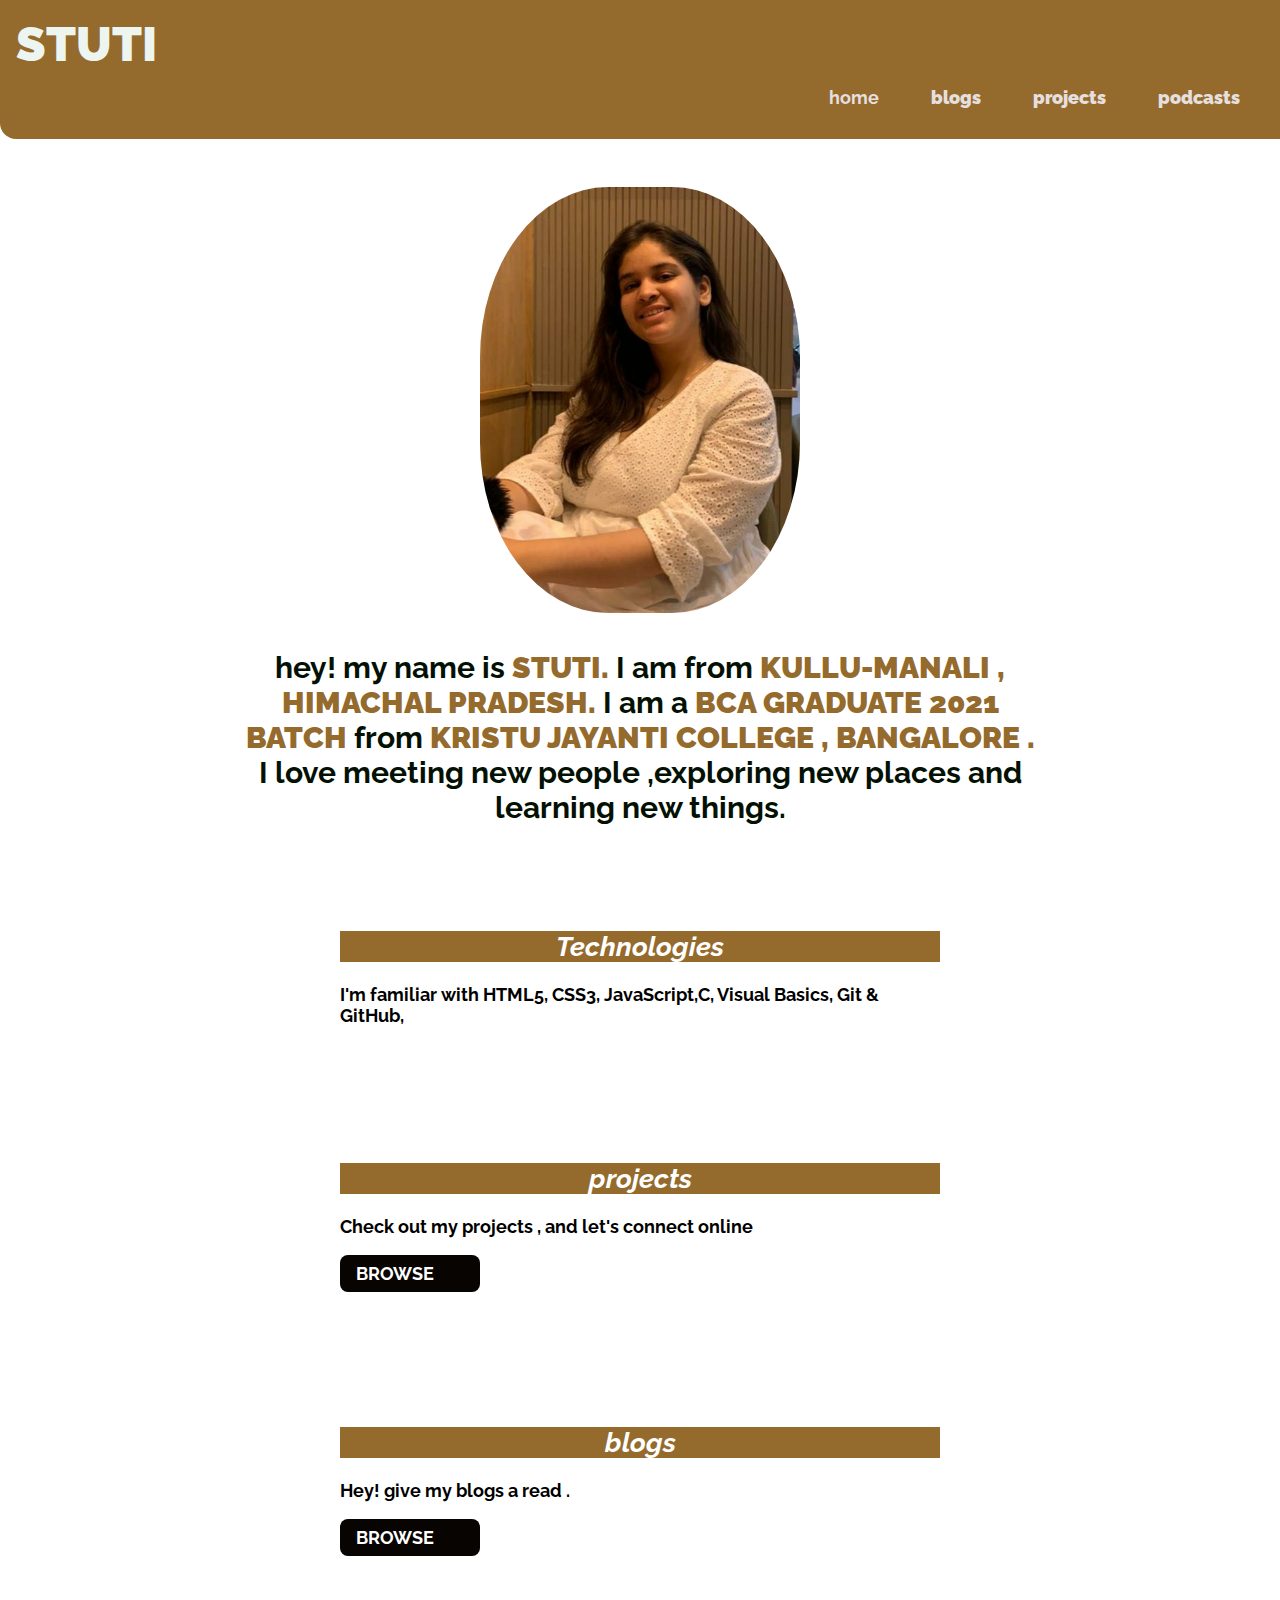
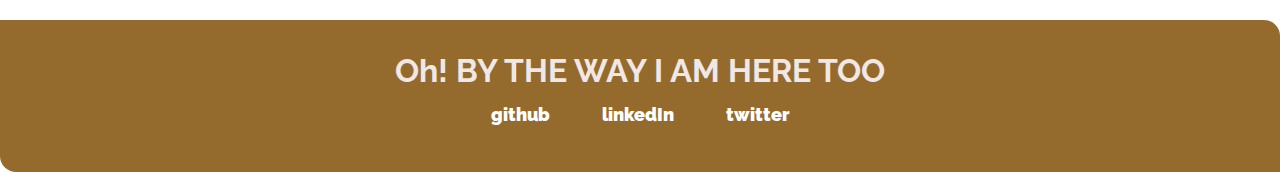
<file: index.html>
<!DOCTYPE html>
<html lang="en">
<head>
    <meta charset="UTF-8">
    <meta http-equiv="X-UA-Compatible" content="IE=edge">
    <meta name="viewport" content="width=device-width, initial-scale=1.0">
    <title>STUTI KUMARI|portfolio</title>
    <link href="style.css" rel="stylesheet" />
</head>
<body>
    

<nav class="navigation container">
    <div class="brand"><a href="/">STUTI</a></div>
    <ul class="non-bullet navpills"> 
        <Li  class="incline"> <a class="link link-active" href="index.html">home</a></Li>
        <li class="incline"> <a class="link " href="blogs.html">blogs</a></li>
        <li class="incline"> <a  class="link " href="projects.html">projects </a></li>
        <li class="incline"> <a  class="link " href="podcasts.html">podcasts</a></li>

    
    </ul>
</nav>
<header class="hero">
    
    <img  class="hero-img" src="images/my.jpg"/>
    <h1 class="hero-head" >hey! my name is  <span class="heading-style">STUTI.   </span> I am from  <span class="heading-style">KULLU-MANALI , HIMACHAL PRADESH.   </span>  I am a   <span class="heading-style"> BCA GRADUATE  2021 BATCH   </span> from <span class="heading-style"> KRISTU JAYANTI COLLEGE , BANGALORE .  </span> I love meeting new people ,exploring new places and learning new  things. </h1>

</header>

<section class="section ow">
    <div class="container container-centre">
    <h2> Technologies </h2>
     <p>  I'm familiar with HTML5, CSS3, JavaScript,C, Visual Basics, Git & GitHub,
         </p>
    </div>
</section>
<section class="section">
    <div class="container container-centre">
        <h2>projects </h2>
        <p >Check out my projects , and let's connect online</p>
        <a class="link primary-link" href="projects.html">BROWSE</a>
    </div>   
</section>

<section class="section ow">
    <div class="container container-centre">
    <h2> blogs</h2>
 <P> Hey! give my blogs a read . </p>
    <a class="link primary-link" href="blogs.html">BROWSE </a>
</div>
</section>
   
    <footer class="footer">
        <div class="footer-header">Oh! BY THE WAY I AM HERE TOO  </div>
        
        <ul class="social-links non-bullet">
    
            <li class="incline">
                <a  class="link" href="https://github.com/stutisk">github
                </a>
            </li>
            <li class="incline">
                <a class="link" href="https://www.linkedin.com/in/stuti-kumari-8b03a9193/">linkedIn
                </a>
            </li>
            <li class="incline">
                <a class="link" href="https://twitter.com/StutiKumari13">twitter
                </a>
            </li>
            
            
        </ul>
    </div>
    </footer>
</body>
</html>
</file>
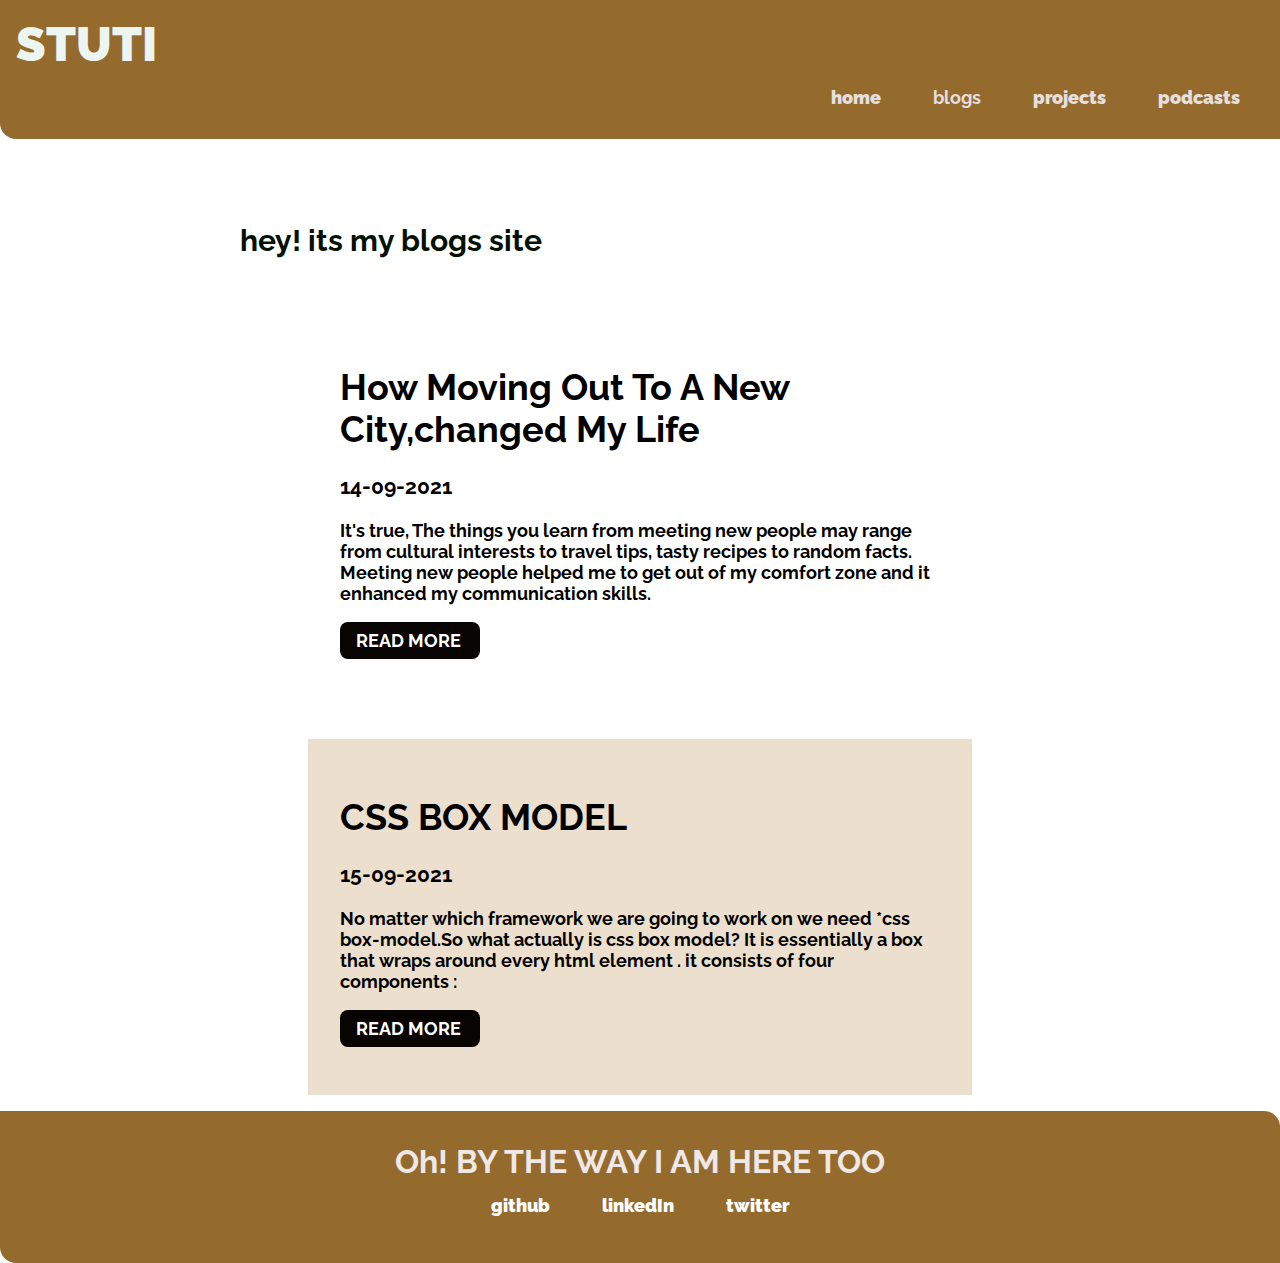
<file: blogs.html>
<!DOCTYPE html>
<html lang="en">
<head>
    <meta charset="UTF-8">
    <meta http-equiv="X-UA-Compatible" content="IE=edge">
    <meta name="viewport" content="width=device-width, initial-scale=1.0">
    <title>blogs</title>
    <link href="style.css" rel="stylesheet" />
</head>
<body>
    <nav class="navigation container">
        <div class="brand"><a href="/">STUTI</a></div>
        <ul class="non-bullet navpills"> 
            <Li  class="incline"> <a class="link " href="/">home</a></Li>
            <li class="incline"> <a class="link link-active" href="blogs.html">blogs</a></li>
            <li class="incline"> <a  class="link " href="/">projects </a></li>
            <li class="incline"> <a  class="link " href="/">podcasts</a></li>
    
        
        </ul>
    </nav>
    <header class="hero" >
      
    
        
        <h1 class="hero2-head" >hey! its my <span class="heading-style">blogs site  </span> </h1>
    
    </header>
    
    <section class="section">
        <div class="container container-centre">
            <h1 >How Moving Out To A New City,changed My Life </h1>
            <h3>14-09-2021</h3>
            <p>It's true, The things you learn from meeting new people may range from cultural interests to travel tips, tasty recipes to random facts. Meeting new people helped me to get out of my comfort zone and it enhanced my communication skills.</p>
            <a class="link primary-link" href="https://hashnode.com/post/how-moving-out-to-a-new-citychanged-my-life-cktjvg314004oeos14eqgh64x">READ MORE</a>
        </div>   
    </section>
    
    <section class="section">
        <div class="container container-centre1">
            <h1>CSS BOX MODEL </h1>
            <h3>15-09-2021</h3>
            <p>No matter which framework we are going to work on we need *css box-model.So what actually is css box model? It is essentially a box that wraps around every html element . it consists of four components :</p>
            <a class="link primary-link" href="https://hashnode.com/post/css-box-model-cktkkmgo00374jcs19uoz7hbv">READ MORE</a>
        </div>   
    </section>
    
    <footer class="footer">
        <div class="footer-header">Oh! BY THE WAY I AM HERE TOO  </div>
        
        <ul class="social-links non-bullet">
    
            <li class="incline">
                <a  class="link" href="https://github.com/stutisk">github
                </a>
            </li>
            <li class="incline">
                <a class="link" href="https://www.linkedin.com/in/stuti-kumari-8b03a9193/">linkedIn
                </a>
            </li>
            <li class="incline">
                <a class="link" href="https://twitter.com/StutiKumari13">twitter
                </a>
            </li>
            
            
        </ul>
    </div>
    </footer>
</body>
</html>
</file>
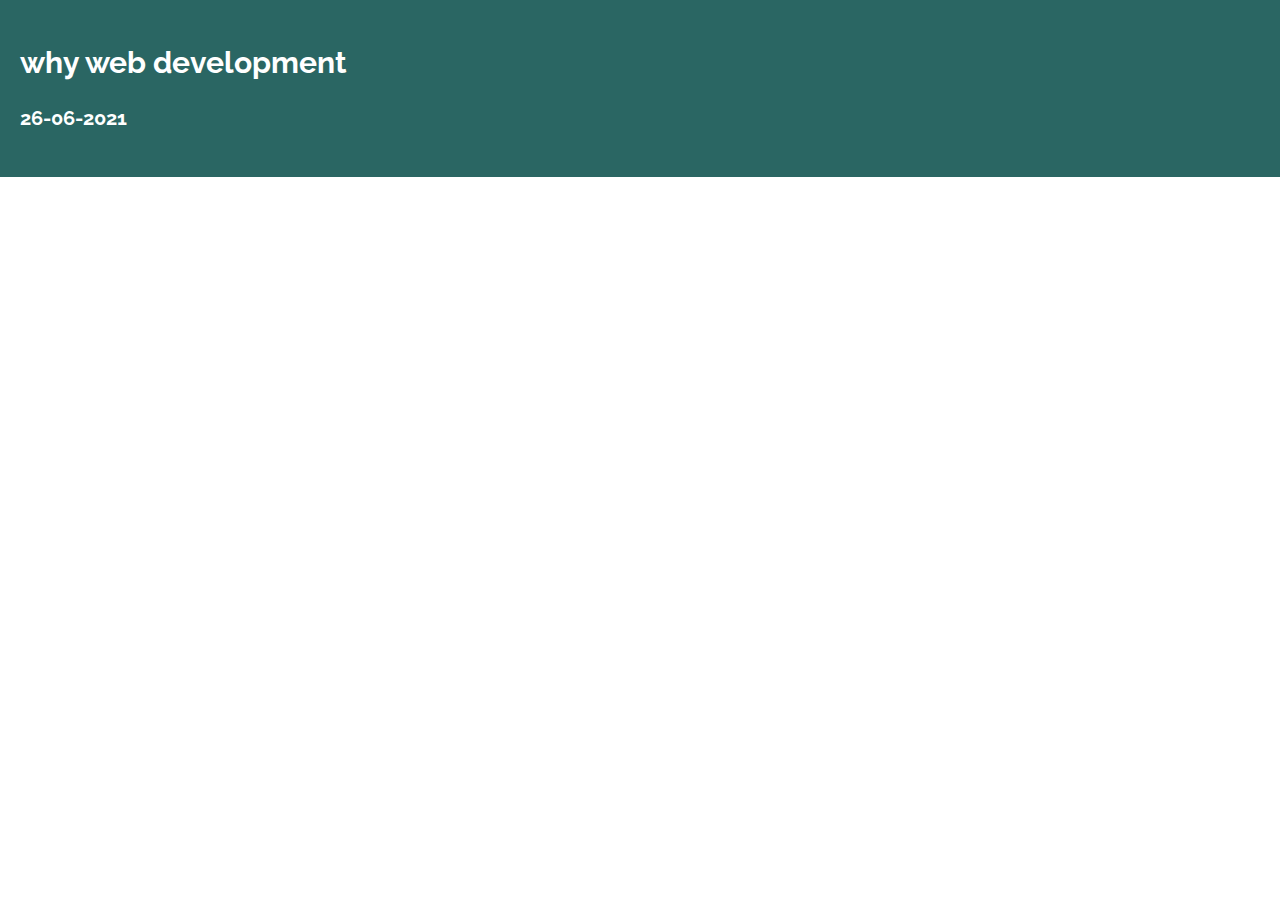
<file: blogscontent.html>
<!DOCTYPE html>
<html lang="en">
<head>
    <meta charset="UTF-8">
    <meta http-equiv="X-UA-Compatible" content="IE=edge">
    <meta name="viewport" content="width=device-width, initial-scale=1.0">
    <title>blog|CONTENT</title>
    <link href="style2.css" rel="stylesheet" />

</head>
<body>
    <div class="header">
        <h2>why web development</h2>
        <h4>26-06-2021</h4>
      </div>
</body>
</html>
</file>
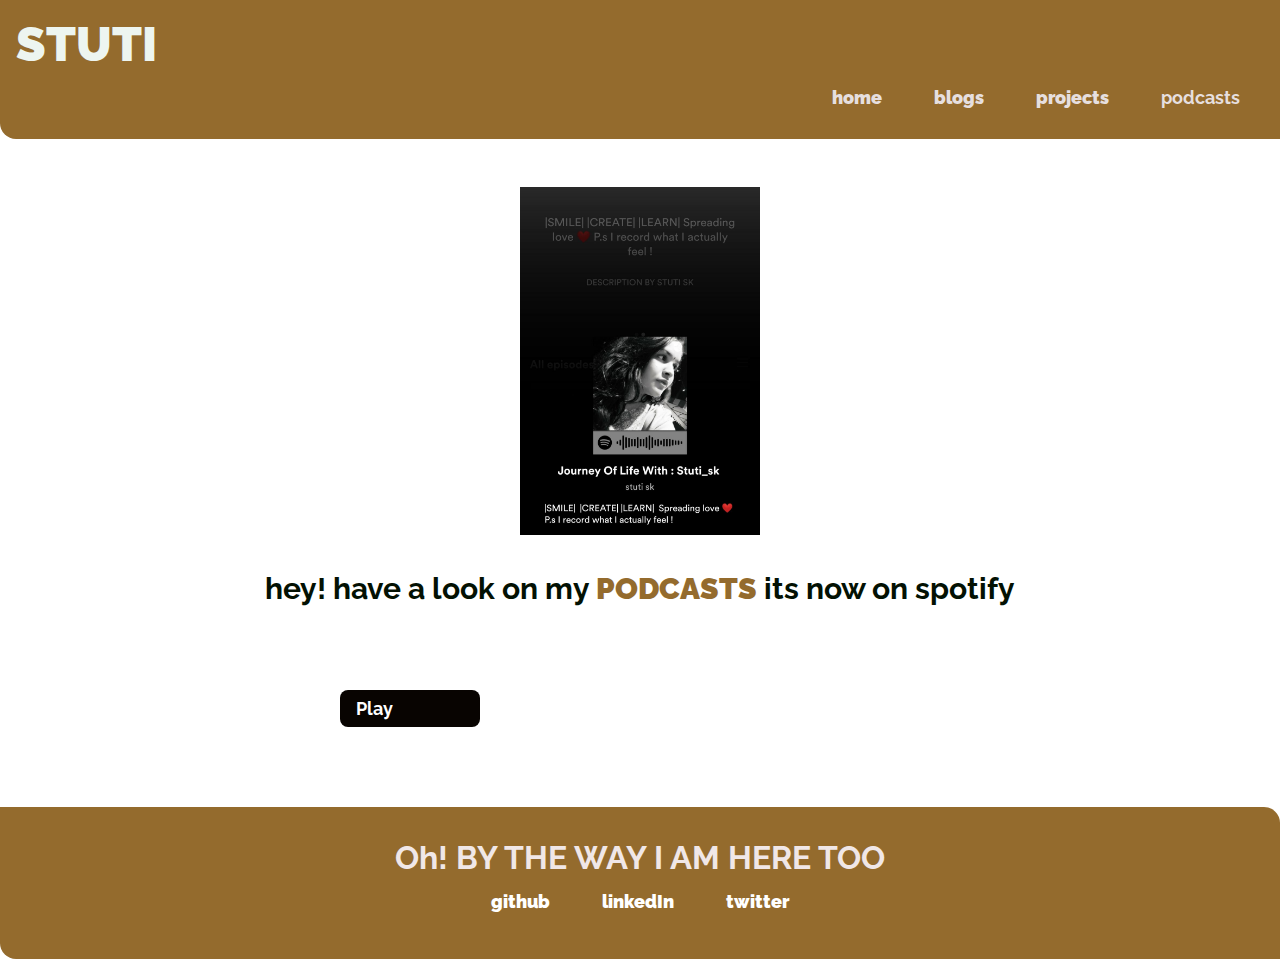
<file: podcasts.html>
<!DOCTYPE html>
<html lang="en">
<head>
    <meta charset="UTF-8">
    <meta http-equiv="X-UA-Compatible" content="IE=edge">
    <meta name="viewport" content="width=device-width, initial-scale=1.0">
    <title>podcasts</title>
    <link href="style.css" rel="stylesheet" />
</head>
<body>
    <nav class="navigation container">
        <div class="brand"><a href="/">STUTI</a></div>
        <ul class="non-bullet navpills"> 
            <Li  class="incline"> <a class="link " href="/">home</a></Li>
            <li class="incline"> <a class="link " href="blogs.html">blogs</a></li>
            <li class="incline"> <a  class="link " href="projects.html">projects </a></li>
            <li class="incline"> <a  class="link link-active" href="podcasts.html">podcasts</a></li>
    
        
        </ul>
    </nav>
    
        <header class="hero">
    
            <img  class="img" src="images/spotify.jpg"/>
        
        <h1 class="hero-head" >hey! have a look on my <span class="heading-style"> PODCASTS</span> its now on spotify</h1>
        <section class="section ow">
            <div class="container container-centre">
               
               <a class="link primary-link" href="https://open.spotify.com/show/3Dgmx0vJtIbB5nRZpNlcpE?si=dmfsffc8Qy-xIgemxwKSoQ/">Play
                       </a>
                       
   </article>
   </div>
   </section>
    </header>
     <footer class="footer">
        <div class="footer-header">Oh! BY THE WAY I AM HERE TOO  </div>
        
        <ul class="social-links non-bullet">
    
            <li class="incline">
                <a  class="link" href="https://github.com/stutisk">github
                </a>
            </li>
            <li class="incline">
                <a class="link" href="https://www.linkedin.com/in/stuti-kumari-8b03a9193/">linkedIn
                </a>
            </li>
            <li class="incline">
                <a class="link" href="https://twitter.com/StutiKumari13">twitter
                </a>
            </li>
            
            
        </ul>
    </div>
    </footer>
</body>
</html>
</file>
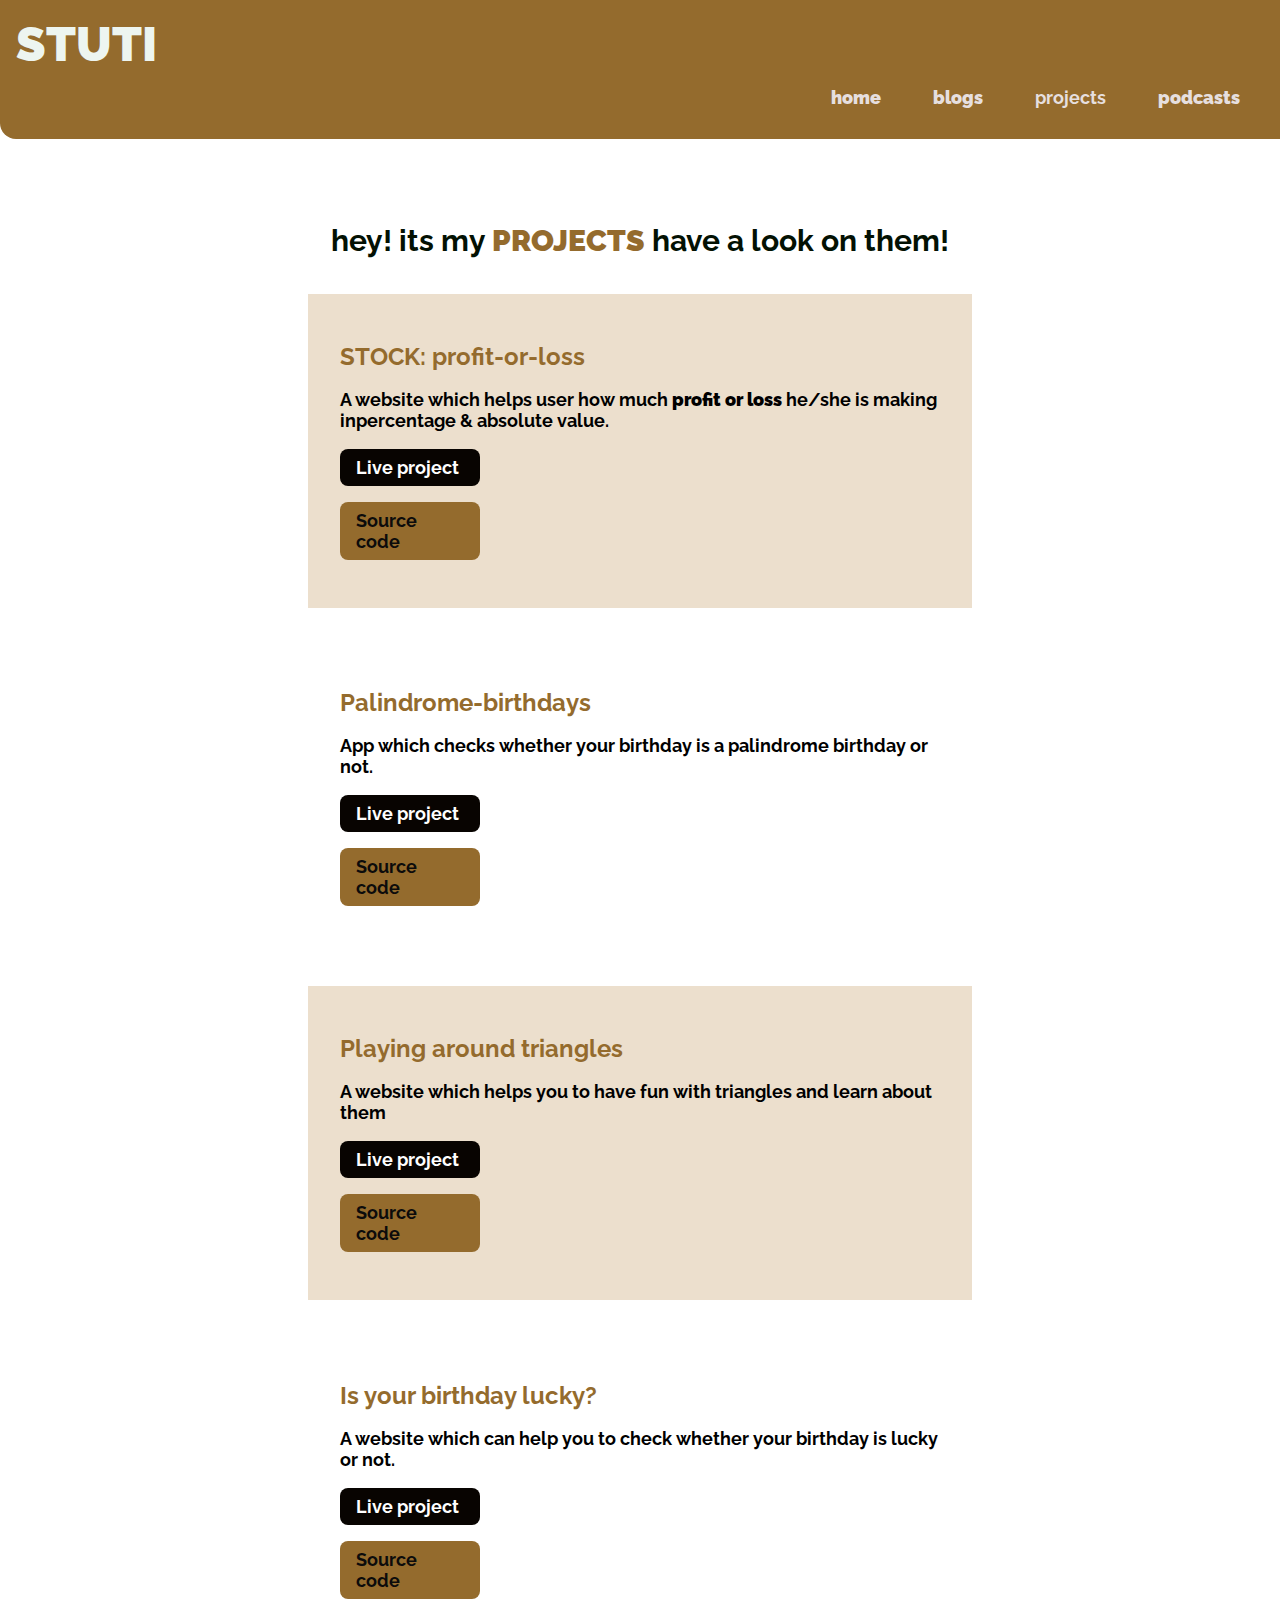
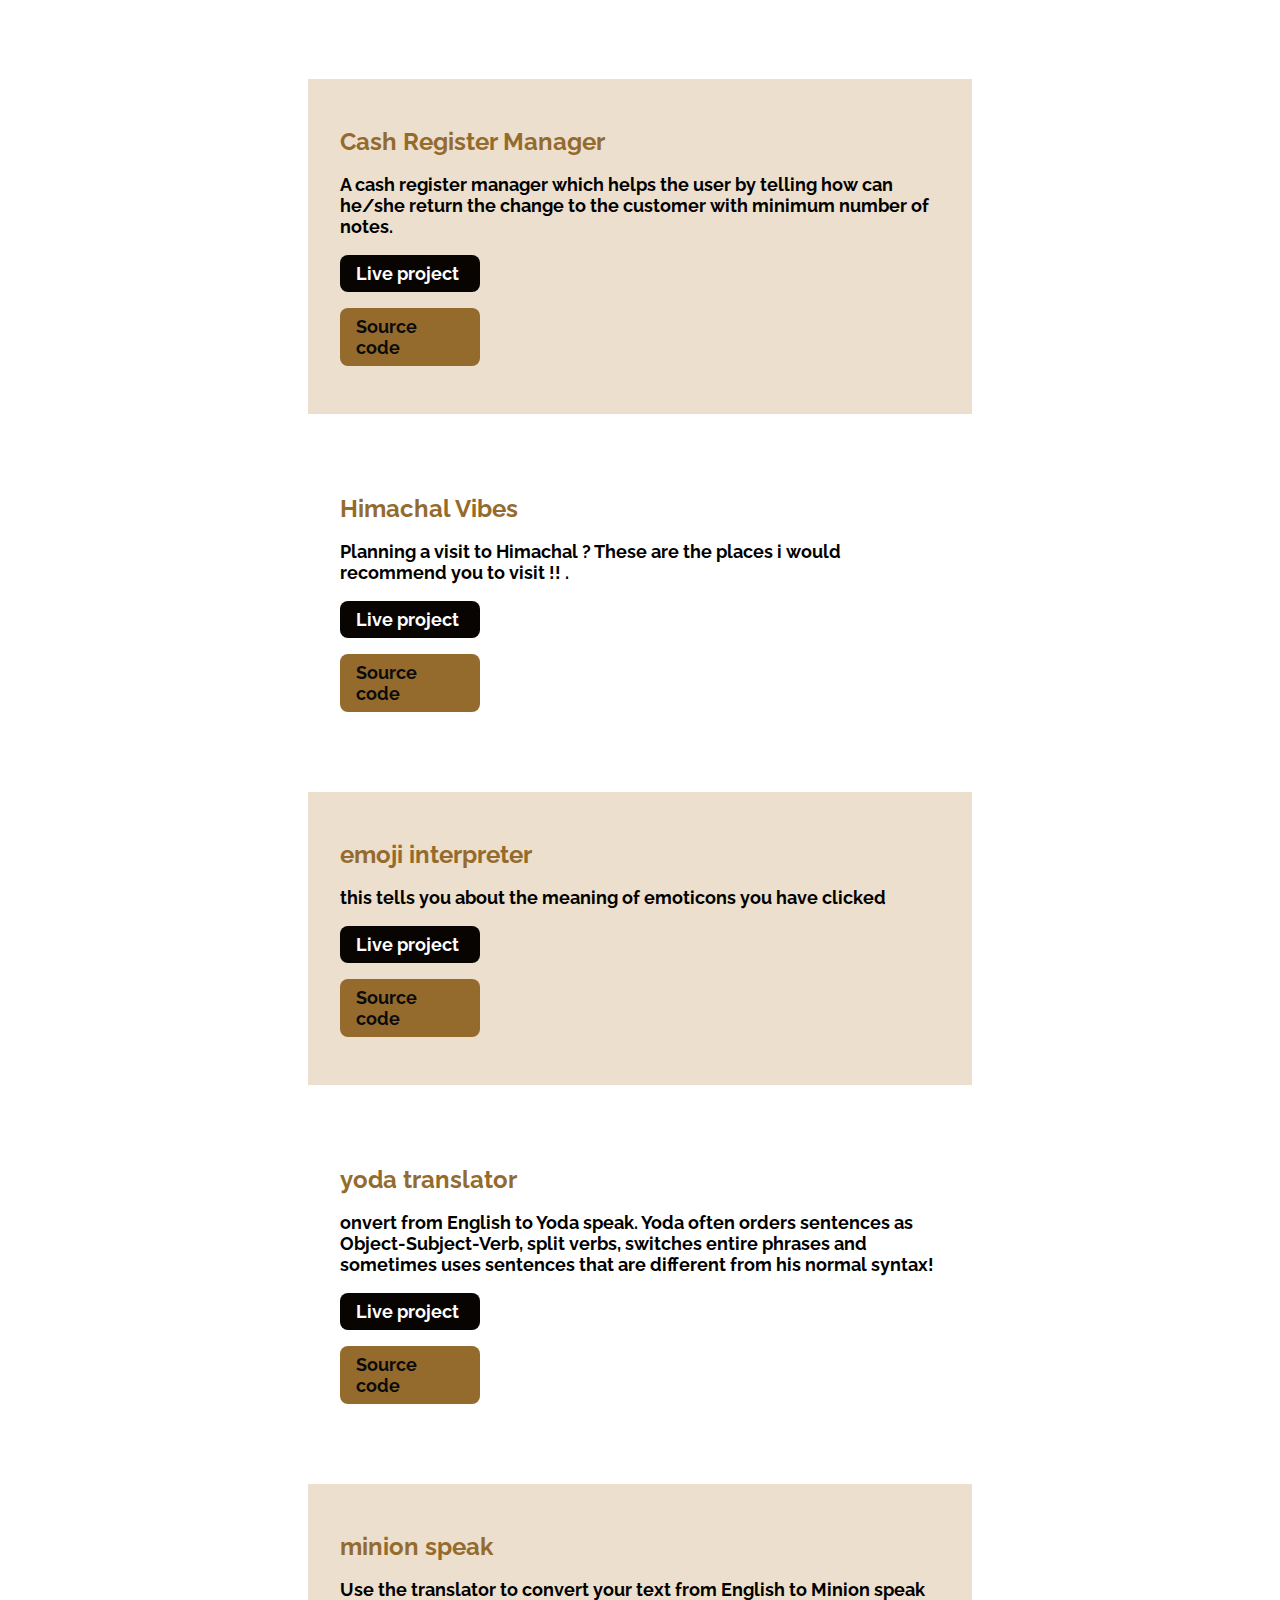
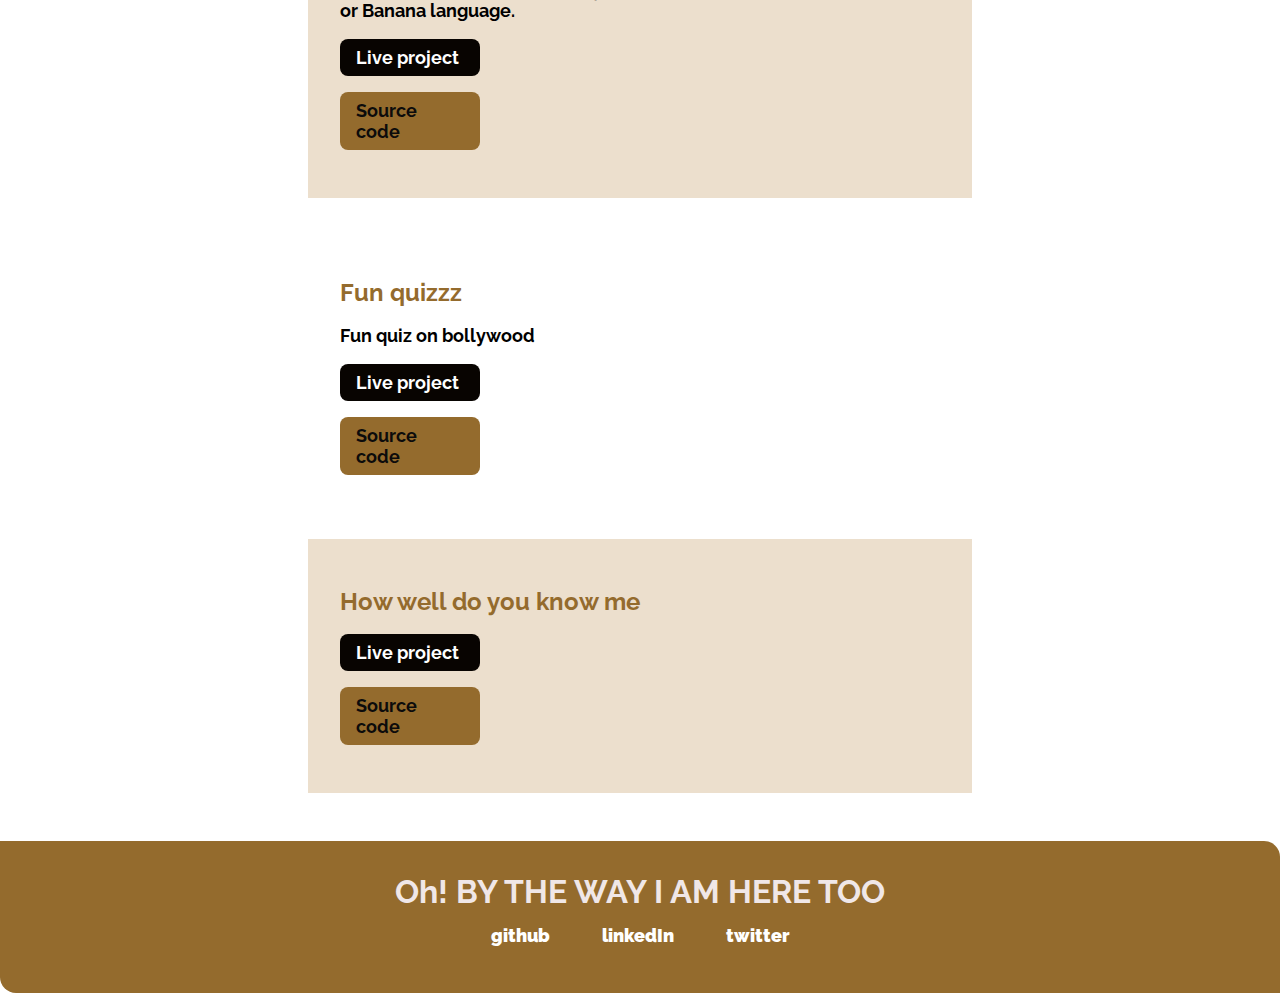
<file: projects.html>
<!DOCTYPE html>
<html lang="en">

<head>
    <meta charset="UTF-8">
    <meta http-equiv="X-UA-Compatible" content="IE=edge">
    <meta name="viewport" content="width=device-width, initial-scale=1.0">
    <title>PROJECTS</title>
    <link href="style.css" rel="stylesheet" />
</head>

<body>
    <nav class="navigation container">
        <div class="brand"><a href="/">STUTI</a></div>
        <ul class="non-bullet navpills">
            <Li class="incline"> <a class="link " href="index.html">home</a></Li>
            <li class="incline"> <a class="link " href="blogs.html">blogs</a></li>
            <li class="incline"> <a class="link link-active" href="projects.html">projects </a></li>
            <li class="incline"> <a class="link " href="podcasts.html">podcasts</a></li>


        </ul>
    </nav>
    <header class="hero">
        <article class="showcase-list container container-center">
            <h1 class="hero-head">hey! its my <span class="heading-style"> PROJECTS </span> have a look on them!</h1>

            <section class="section">
                <div class="container container-centre1">
                    <h1 class="topics"> STOCK: profit-or-loss</h1>
                    <!-- <h3>26-06-2021</h3> -->
                    <p>A website which helps user how much <strong>profit or loss </strong>he/she is making inpercentage & absolute value.</p>
                    <a class="link primary-link" href="https://stock17.netlify.app/">Live project </a>
                    <a class="link secondry-link" href=https://github.com/stutisk/mark-14>Source code </a> </article>
                        </div> </section> 

            <section class="section ow">
                 <div class="container container-centre">
                    <h1 class="topics"> Palindrome-birthdays </h1>
                    <p>App which checks whether your birthday is a palindrome birthday or not. </p>
                    <a class="link primary-link" href="https://palindromebirthday17.netlify.app/">Live project
                            </a>
                            <a class="link secondry-link" href="https://github.com/stutisk/mark-13">Source code </a>
        </article>
        </div>
        </section>

        <section class="section">
            <div class="container container-centre1">
                <h1 class="topics"> Playing around triangles</h1>
                <!-- <h3>26-06-2021</h3> -->
                <p>A website which helps you to have fun with  triangles and learn about them</p>
                <a class="link primary-link" href="https://trianglesarefun17.netlify.app/quiz.html">Live project </a>
                <a class="link secondry-link" href="https://github.com/stutisk/Triangles-are-fun">Source code </a> </article> </div>
                    </section>

         <section class="section ow">
                <div class="container container-centre">
                    <h1 class="topics">Is your birthday lucky? </h1>
                    <p>A website which can help you to check whether your birthday is lucky or not. </p>
                     <a class="link primary-link" href="https://isyourbirthdaylucky17.netlify.app/">Live project </a>
                        <a class="link secondry-link" href="https://github.com/stutisk/mark-11">Source code </a>
                        </article>
                    </div>
        </section>
        
        <section class="section">
            <div class="container container-centre1">
                <h1 class="topics"></h1>
                <h1 class="topics">Cash Register Manager</h1>
                <!-- <h3>26-06-2021</h3> -->
                <p>A cash register manager which helps the user by telling how can he/she return the change to the customer with minimum number of notes.</p>
                <a class="link primary-link" href="https://cashregister17.netlify.app/">Live project </a>
                <a class="link secondry-link" href="https://github.com/stutisk/mark-10">Source code </a> </article> </div>
                    </section>

         <section class="section ow">
                <div class="container container-centre">
                    <h1 class="topics">Himachal Vibes </h1>
                    <p>Planning a visit to Himachal ? These are the places i would recommend you to visit !! . </p>
                     <a class="link primary-link" href="https://ji5n2.csb.app/">Live project </a>
                        <a class="link secondry-link" href="https://github.com/stutisk/mark-9">Source code </a>
                        </article>
                    </div>
        </section>
        <section class="section">
            <div class="container container-centre1">
                <h1 class="topics"></h1>
                <h1 class="topics">emoji interpreter</h1>
                <!-- <h3>26-06-2021</h3> -->
                <p>this tells you about the meaning of emoticons you have clicked </p>
                <a class="link primary-link" href="https://38kyo.csb.app/">Live project </a>
                <a class="link secondry-link" href="https://github.com/stutisk/mark-8">Source code </a> </article> </div>
                    </section>

         <section class="section ow">
                <div class="container container-centre">
                    <h1 class="topics">yoda translator </h1>
                    <p>onvert from English to Yoda speak. Yoda often orders sentences as Object-Subject-Verb, split verbs, switches entire phrases and sometimes uses sentences that are different from his normal syntax! </p>
                     <a class="link primary-link" href="https://yoda-translator17.netlify.app/">Live project </a>
                        <a class="link secondry-link" href="https://github.com/stutisk/mark-7">Source code </a>
                        </article>
                    </div>
        </section>
        <section class="section">
            <div class="container container-centre1">
                <h1 class="topics">minion speak</h1>
                <!-- <h3>26-06-2021</h3> -->
                <p> Use the translator to convert your text from English to Minion speak or Banana language.</p>
                <a class="link primary-link" href="https://minionspeak17.netlify.app/">Live project </a>
                <a class="link secondry-link" href="https://github.com/stutisk/mark6-vanillajs">Source code </a> </article> </div>
                    </section>

         <section class="section ow">
                <div class="container container-centre">
                    <h1 class="topics"> </h1>
                    <h1 class="topics">Fun quizzz </h1>
                    <p>Fun quiz on bollywood </p>
                    <a class="link primary-link" href="https://replit.com/@stutisk/game2?embed=1output=1#index.js">Live project </a>
                        <a class="link secondry-link" href="https://github.com/stutisk/mark-2">Source code </a>
                        </article>
                    </div>
                        
        <section class="section">
            <div class="container container-centre1">
                <h1 class="topics">How well do you know me </h1>
                <!-- <h3>26-06-2021</h3> -->
                <p> </p>
                <a class="link primary-link" href="https://replit.com/@stutisk/how-well-you-know-me?embed=1output=1#index.js
">Live project </a>
                <a class="link secondry-link" href="https://github.com/stutisk/mark1">Source code </a> </article> </div>
                    </section>






    </header>
     <footer class="footer">
        <div class="footer-header">Oh! BY THE WAY I AM HERE TOO  </div>
        
        <ul class="social-links non-bullet">
    
            <li class="incline">
                <a  class="link" href="https://github.com/stutisk">github
                </a>
            </li>
            <li class="incline">
                <a class="link" href="https://www.linkedin.com/in/stuti-kumari-8b03a9193/">linkedIn
                </a>
            </li>
            <li class="incline">
                <a class="link" href="https://twitter.com/StutiKumari13">twitter
                </a>
            </li>
            
            
        </ul>
    </div>
    </footer>
</body>

</html>
</file>
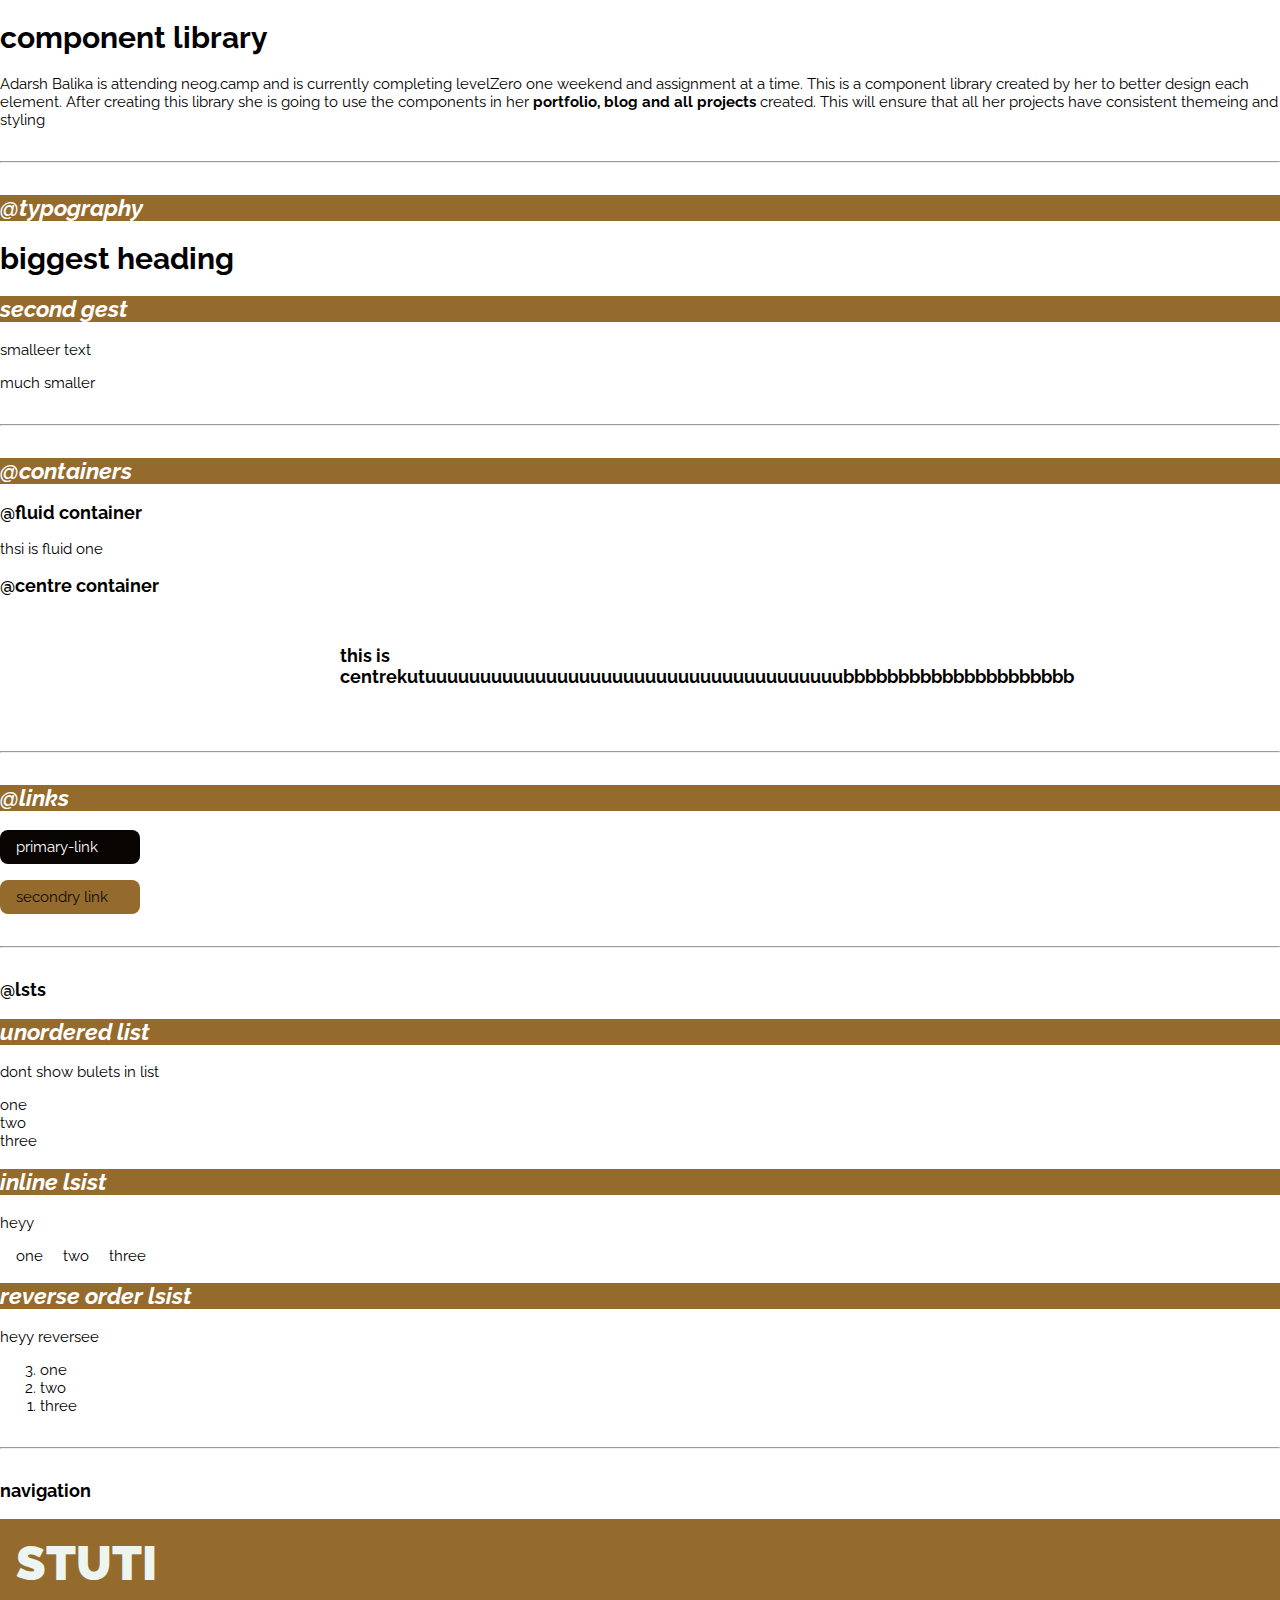
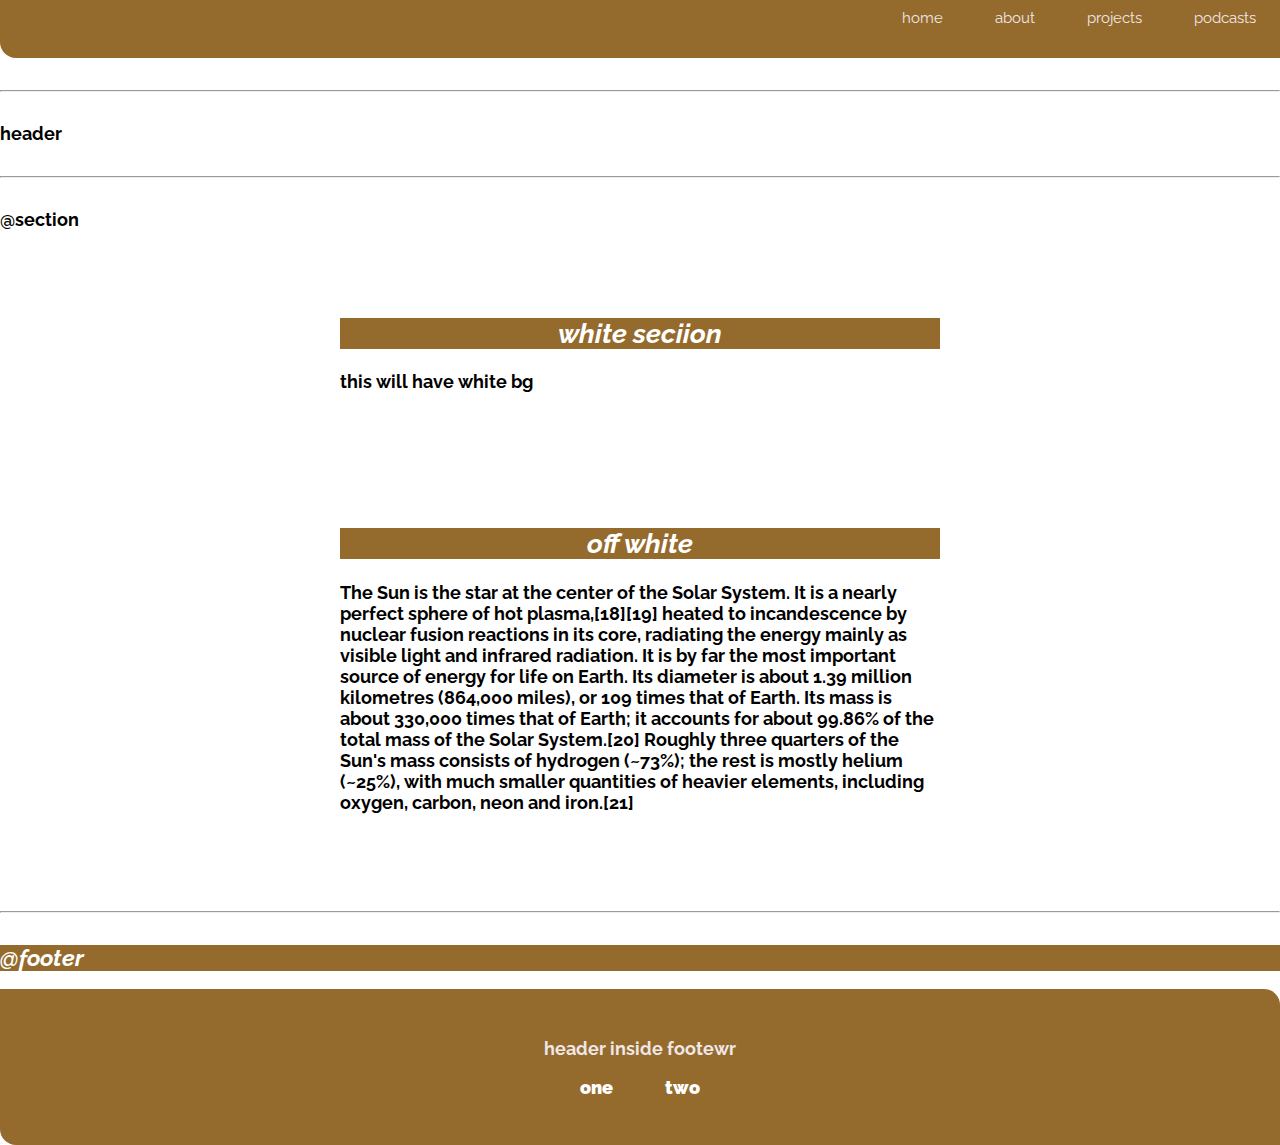
<file: lib/components.html>
<!DOCTYPE html>
<html lang="en">
<head>
    
    <link rel="stylesheet" href="/style.css">
    <meta charset="UTF-8">
    <meta http-equiv="X-UA-Compatible" content="IE=edge">
    <meta name="viewport" content="width=device-width, initial-scale=1.0">
    <title>Document</title>
</head>
<body>
    <h1 id="lib"> component library </h1>
    <p>Adarsh Balika is attending neog.camp and is currently completing levelZero one weekend and assignment at a time.

        This is a component library created by her to better design each element.
        
        After creating this library she is going to use the components in her <b>portfolio, blog and all projects</b> created. This will ensure that all her projects have consistent themeing and styling
        
        </p>
<hr>
    <h2> @typography </h2>
    <h1>biggest heading</h1>
    <h2> second gest </h2>
    <p>smalleer text </p>
    <p>much smaller</p>
<hr>

<h2> @containers</h2>
<h3>@fluid container</h3>
<div class=container-fluid><P>thsi is fluid one</P></div>

<h3> @centre container</h3>
<div class=container-centre >this is centrekutuuuuuuuuuuuuuuuuuuuuuuuuuuuuuuuuuuuuuubbbbbbbbbbbbbbbbbbbbb </div>

<hr>
<h2>@links</h2>
<a class="link primary-link" href="https://www.facebook.com"> primary-link</a>
<a class="link secondry-link" href="https://www.facebook.com">secondry link</a>
<Hr>

<h3>@lsts</h3>
<h2>unordered list</h2>
<P>dont show bulets in list</P>
<ul class="non-bullet"> 
    <Li>one</Li>
    <li>two</li>
    <li>three</li>

</ul>
<h2>inline lsist</h2>
<P>heyy </P>
<ul class="incline"> 
    <Li class="incline" >one</Li>
    <li class="incline">two</li>
    <li class="incline">three</li>

</ul>
<h2>reverse order lsist</h2>
<P>heyy reversee </P>
<ol reversed> 
    <Li>one</Li>
    <li>two</li>
    <li>three</li>

</ol>
<hr>
<h3>navigation</h3>

<nav class="navigation container">
    <div class="brand">STUTI</div>
    <ul class="non-bullet navpills"> 
        <Li cursor:pointer class="incline"> <a class="link link-active" href="https://www.facebook.com"></a>home</Li>
        <li class="incline"> <a class="link " href="https://www.facebook.com"></a>about</li>
        <li class="incline"> <a  class="link " href="https://www.facebook.com"></a>projects</li>
        <li class="incline"> <a  class="link " href="https://www.facebook.com"></a>podcasts</li>

    
    </ul>
</nav>
<hr>
<h3>header</h3>

<hr>
<h3>@section</h3>
<section class="section">
    <div class="container container-centre">
        <h2>white seciion</h2>
        <p>this will have white bg</p>
    </div>   
</section>
<section class="section ow">
    <div class="container container-centre">
    <h2> off white </h2>
    <p>The Sun is the star at the center of the Solar System. It is a nearly perfect sphere of hot plasma,[18][19] heated to incandescence by nuclear fusion reactions in its core, radiating the energy mainly as visible light and infrared radiation. It is by far the most important source of energy for life on Earth. Its diameter is about 1.39 million kilometres (864,000 miles), or 109 times that of Earth. Its mass is about 330,000 times that of Earth; it accounts for about 99.86% of the total mass of the Solar System.[20] Roughly three quarters of the Sun's mass consists of hydrogen (~73%); the rest is mostly helium (~25%), with much smaller quantities of heavier elements, including oxygen, carbon, neon and iron.[21] </p>
    </div>
</section>
<hr>
<h2>@footer</h2>
<footer class="footer">
    <div class=fotter-header">
    <h3>header inside footewr</h3>
    <ul class="social-links non-bullet">

        <li class="incline">
            <a  class="link" href="/">one
            </a>
        </li>
        <li class="incline">
            <a class="link" href="/">two
            </a>
        </li>
        
    </ul>
</div>
</footer>


</body>
</html>
</file>
<file: style.css>
@import url('https://fonts.googleapis.com/css?family=Raleway&display=swap');
body {
    font-family: "Raleway", sans-serif;
    font-size: 15px;
    margin: 0;
   
 }

 :root {
     --primary-color: #946b2d;     
     --off-white:#E5E7EB;
     --dark-gray:#031103;
     margin:0;
     box-sizing: border-box;

 }

 .flex {
    display: flex;
    justify-content: center;
  }

 hr{
     margin: 2rem 0rem;
 }
/* spaces */
.margin-md{
    margin:2rem;
}
 
/**container**/
.container{
    padding: 0rem 1rem;

}


.container-centre{
    max-width: 600px;
    margin:auto;
    font-size: large;
   font-weight: 700;
   padding: 2rem;
  

    
}
 .container-centre1{
    max-width: 600px;
    margin:auto;
    font-size: large;
   font-weight: 700;
  padding: 2rem;
   background-color: #ecdfcd;
}
/* links */

.link{
    box-sizing: border-box;
    text-decoration: none;
    padding:0.5rem 1rem;
    
}
.primary-link{
    background-color:#080401;
    border-radius: 0.5rem;
    
   
    color:rgb(255, 255, 255);
    display:block;
    max-width: 140px;
    margin:1rem 1rem 1rem 0rem;
}
.secondry-link{
   border-radius: 0.5rem;
   background-color:var(--primary-color);
    color:rgb(12, 11, 11);
    display:block;
    max-width: 140px;
    margin:1rem 1rem 1rem 0rem;
    

}
.topics{
    color:var(--primary-color);
    font-size:x-large;font-weight: bold;
}
/* lists */

.non-bullet{
    list-style: none;
    padding-inline-start:0px;
}
.incline{
    list-style: none;
    display:inline;
    padding: 0rem 0.5rem;
    
}

/* navigation  */ 
.navigation{
    background-color:var(--primary-color);
    color:rgb(240, 231, 231);
    padding: 1rem;
    border-bottom-left-radius: 1rem;
}

.navigation .brand{
    color:rgb(237, 245, 240);
    font-weight: 900;
    font-size: 3rem;
}
.brand a{
    text-decoration: none;
    color:inherit;
}
.navigation .link{
    color: rgb(230, 223, 223);
    font-size:larger;
    font-weight: 900;


}
.navigation .link-active{
    font-weight:bold;
}

.navigation .navpills{
text-align: right;

}

/* HEAD  */
.hero{
    padding: 1rem;
    padding-top:3rem;
    max-width: 800px;
    margin:auto;
}

.hero .hero-img{
    max-width:40%;
    width: 400px;
    display: block;
    margin:auto;
    border-radius: 40%;
}.hero .img{
    max-width:30%;
    width: 400px;
    display: grid;
    margin:auto;
   
}
.hero .sticky{
    position:-webkit-sticky;
    position:sticky;
    top:0%
}
.hero .hero-head{
    color:var(--dark-gray);
    padding-top:1rem;
  text-align:center;


}
.hero .hero2-head{
    color:var(--dark-gray);
    text-align: left;
    padding-top: 1rem;
}
.hero .hero-head .heading-style{
    color:#946b2d;
    font-weight: bolder;
    text-align: center;
    

}
h2{
    font-style: oblique;
    color:white;background-color: var(--primary-color);
}
/* section */

.section {
    padding: 1rem;
    background-color: Hex #ad8853;
}
.section .wrapper {
    
    align-items: stretch;
    box-shadow: var(--box-shadow);
    border-right: 4px solid var(--blue);
    border-bottom: 4px solid var(--blue);
    border-top: 2px solid var(--blue);
    border-left: 2px solid var(--blue);
    border-radius: var(--border-radius);
    margin: 1rem;
    padding: 1rem;
}

.section h2 {
    text-align: center;
    

}
section h1{
    text-align: left;
}


 .ow{
background-color:white;
padding: 1rem;
border-color: black;

}
/* fotter */
.footer{
   
    
   text-align: center;
    
    border-top-right-radius: 1rem;
    background-color:var(--primary-color);
    color:rgb(240, 231, 231);
    padding: 2rem;
    border-bottom-left-radius: 1rem;
}
.footer ul{
    padding-inline-start: 0px;
    
}
.footer .link{
    color:white;
    font-size:larger;
    font-weight: 900;

}
.footer .footer-header{
    font-weight: bolder;
    font-size:xx-large;
}
</file>
<file: style2.css>
@import url('https://fonts.googleapis.com/css?family=Raleway&display=swap');
body {
    font-family: "Raleway", sans-serif;
    font-size: 14px;
    margin: 0px;
 }
 :root {
    --primary-color:#2a6663;     
    --off-white:#E5E7EB;
    --dark-gray:#6B7280;
}

  .header {
    padding: 20px;
    font-size: 20px;
    text-align:justify;
    background:var(--primary-color);
    color:white;
  }
</file>
